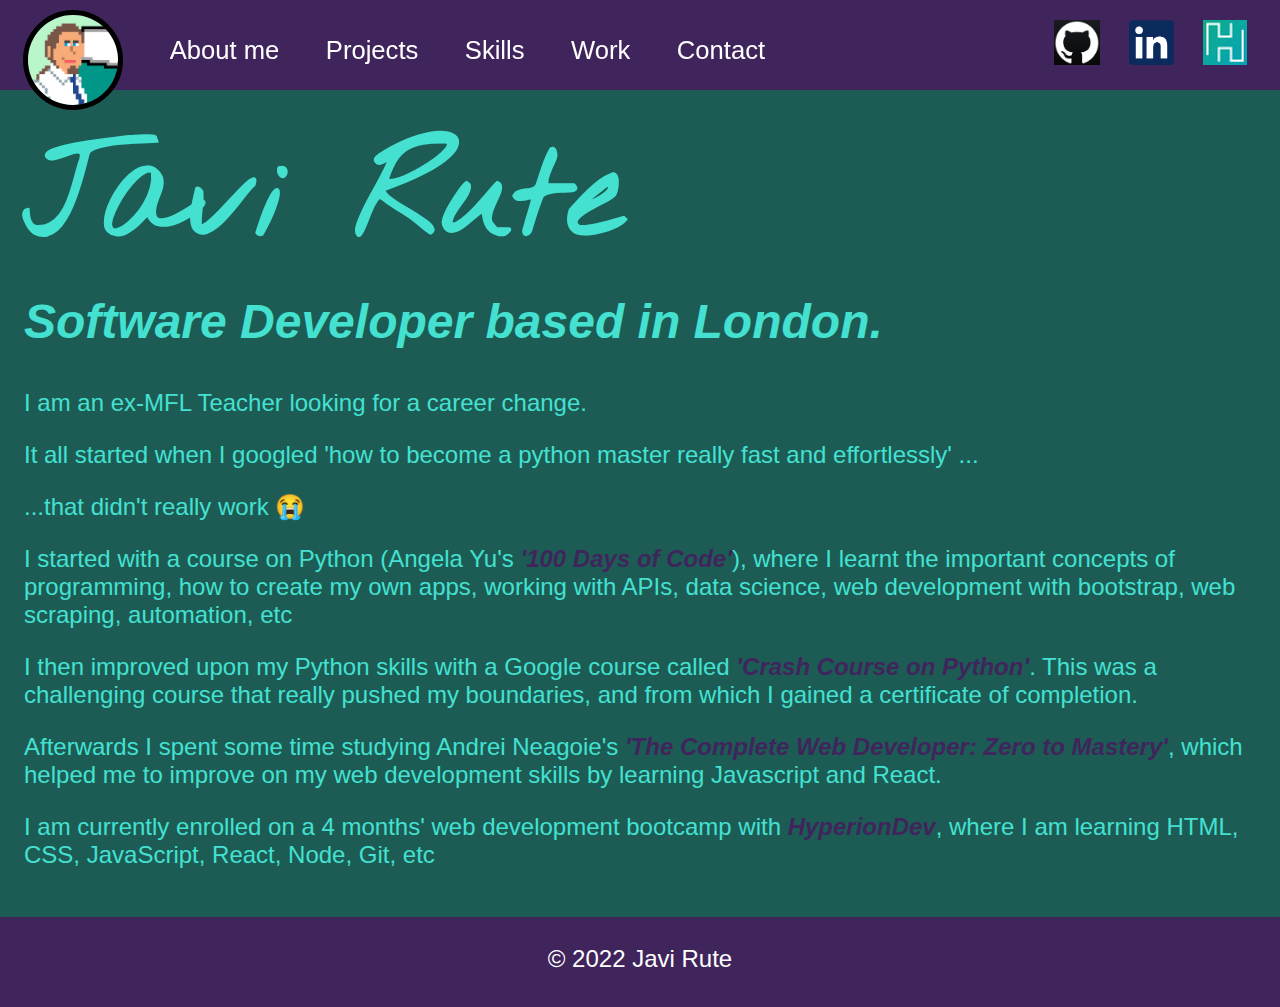
<file: index.html>
<!DOCTYPE html>
<html lang="en">
<head>
    <meta charset="UTF-8">
    <meta http-equiv="X-UA-Compatible" content="IE=edge">
    <meta name="viewport" content="width=device-width, initial-scale=1.0">
    <title>Javi Rute</title>
    <link rel="stylesheet" href="style/style.css">
    <link rel="shortcut icon" href="images/jackson.ico" type="image/x-icon">
    <link href="https://fonts.googleapis.com/css2?family=Merriweather&family=Montserrat&family=Nothing+You+Could+Do&display=swap"
          rel="stylesheet">
</head>
<body>
    <div class="table">
        <div class="column1">
            <div class="col col1"><img class="jrr container" src="images/jrr_8bit.jpg" alt="javi rute pixelart"></div>
            <div class="col col2"><a class="nav_button" rel="" href="index.html">About me</a></div>
            <div class="col col3"><a class="nav_button" rel="" href="projects.html">Projects  </a></div>
            <div class="col col4"><a class="nav_button" rel="" href="skills.html">Skills  </a></div>
            <div class="col col5"><a class="nav_button" rel="" href="work.html">Work  </a></div>
            <div class="col col6"><a class="nav_button" rel="" href="contact.html">Contact  </a></div>
            <div class="col col7">
                <a href="https://github.com/JaviRute"><img class="link_icon" src="images/GitHub-logo.png" alt="github logo"></a>
                <a  href="https://www.linkedin.com/in/javi-rute-1099b2245/"><img class="link_icon" src="images/linkedin-logo.png" alt="linkedin logo"></a>
                <a href="https://www.hyperiondev.com/portfolio/101528/"><img class="link_icon" src="images/hyperiondev.png" alt="hyperiondev logo"></a>
            </div>
        </div>

        <div class="empty_div"></div>

        <div class="column2">
            <h1>Javi Rute</h1>
            <h2>Software Developer based in London.</h2>
            <p>I am an ex-MFL Teacher looking for a career change.</p>
            <p>It all started when I googled 'how to become a python master really fast and effortlessly' ...</p>
            <p>...that didn't really work 😭</p>
            <p>I started with a course on Python (Angela Yu's <a class="hyper" href="https://www.udemy.com/course/100-days-of-code/">'100 Days of Code'</a>), where I learnt the important concepts of programming, 
                how to create my own apps, working with APIs, data science, web development with bootstrap, web scraping, automation, etc</p>
            <p>I then improved upon my Python skills with a Google course called <a class="hyper" href="https://gb.coursera.org/learn/python-crash-course">'Crash Course on Python'</a>. 
                This was a challenging course that really pushed my boundaries, and from which I gained a certificate of completion.</p>
            <p>Afterwards I spent some time studying Andrei Neagoie's <a class="hyper" href="https://www.udemy.com/course/the-complete-web-developer-zero-to-mastery/">'The Complete Web Developer: Zero to Mastery'</a>, 
                which helped me to improve on my web development skills by learning Javascript and React.</p>
            <p>I am currently enrolled on a 4 months' web development bootcamp with <a class="hyper" href="https://www.hyperiondev.com/">HyperionDev</a>, where I am learning HTML, CSS, JavaScript, React,  Node, Git, etc</p>
        </div>
    </div>

    <div class="bottom-container">
        <p>© 2022 Javi Rute</p>
    </div>
    
</body>
</html>
</file>
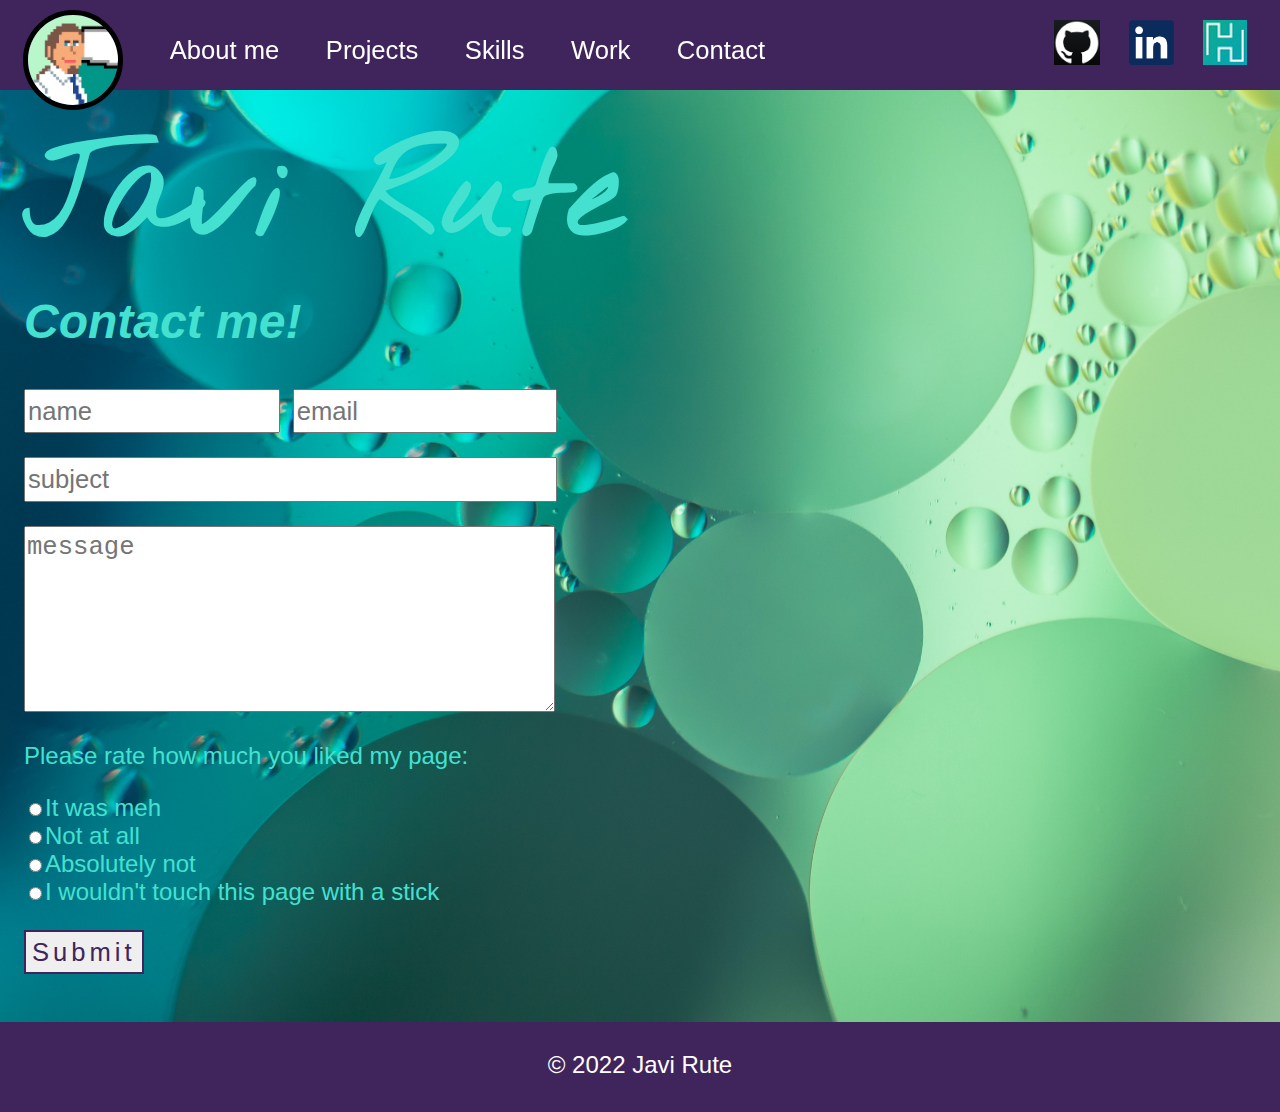
<file: contact.html>
<!DOCTYPE html>
<html lang="en">
<head>
    <meta charset="UTF-8">
    <meta http-equiv="X-UA-Compatible" content="IE=edge">
    <meta name="viewport" content="width=device-width, initial-scale=1.0">
    <title>Contact</title>
    <link rel="stylesheet" href="style/style.css">
    <link rel="shortcut icon" href="images/jackson.ico" type="image/x-icon">
    <link href="https://fonts.googleapis.com/css2?family=Merriweather&family=Montserrat&family=Nothing+You+Could+Do&display=swap"
          rel="stylesheet">
</head>
<body class="drops">
    <div class="table">
        <div class="column1">
            <div class="col col1"><img class="jrr container" src="images/jrr_8bit.jpg" alt="javi rute pixelart"></div>
            <div class="col col2"><a class="nav_button" rel="" href="index.html">About me</a></div>
            <div class="col col3"><a class="nav_button" rel="" href="projects.html">Projects  </a></div>
            <div class="col col4"><a class="nav_button" rel="" href="skills.html">Skills  </a></div>
            <div class="col col5"><a class="nav_button" rel="" href="work.html">Work  </a></div>
            <div class="col col6"><a class="nav_button" rel="" href="contact.html">Contact  </a></div>
            <div class="col col7">
                <a href="https://github.com/JaviRute"><img class="link_icon" src="images/GitHub-logo.png" alt="github logo"></a>
                <a  href="https://www.linkedin.com/in/javi-rute-1099b2245/"><img class="link_icon" src="images/linkedin-logo.png" alt="linkedin logo"></a>
                <a href="https://www.hyperiondev.com/portfolio/101528/"><img class="link_icon" src="images/hyperiondev.png" alt="hyperiondev logo"></a>
            </div>
        </div>

        <div class="empty_div"></div>

        <div class="column2">
            <h1>Javi Rute</h1>
            <h2>Contact me!</h2>

            <form>
                <p><input class="name" placeholder="name" type="text"></p>
                <p><input class="email" placeholder="email" type="email"></p>
                <p><input class="subject" placeholder="subject" type="text"></p>
                <p><textarea class="message" placeholder="message"></textarea></p>
                <p>Please rate how much you liked my page:</p>
                <input type="radio" name="rating" value="1">It was meh<br>
                <input type="radio" name="rating" value="2">Not at all<br>
                <input type="radio" name="rating" value="3">Absolutely not<br>
                <input type="radio" name="rating" value="4">I wouldn't touch this page with a stick<br>
                <p><input class="submit" type="submit" action="mailto:jrute@live.com"></p>
            </form>

        </div>
    </div>
    <div class="bottom-container">
        <p class="foot">© 2022 Javi Rute</p>
    </div>
</body>
</html>
</file>
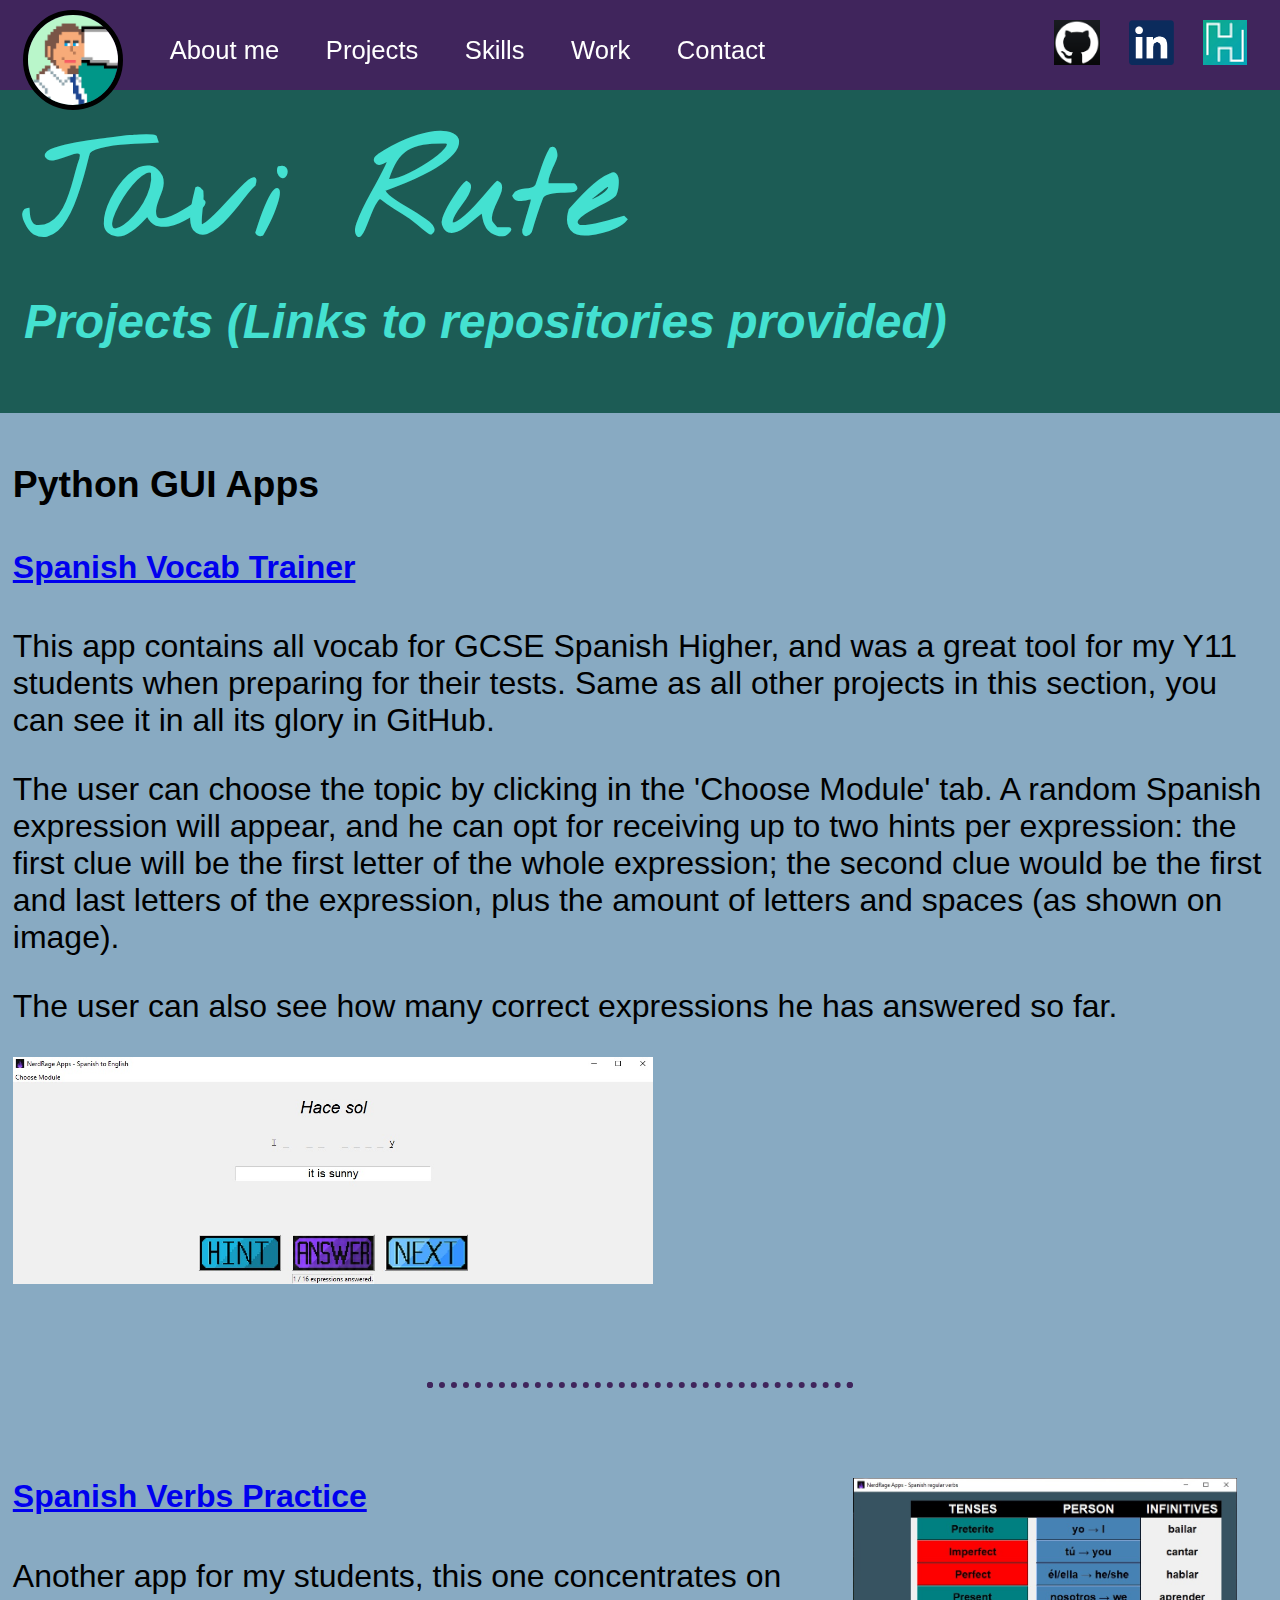
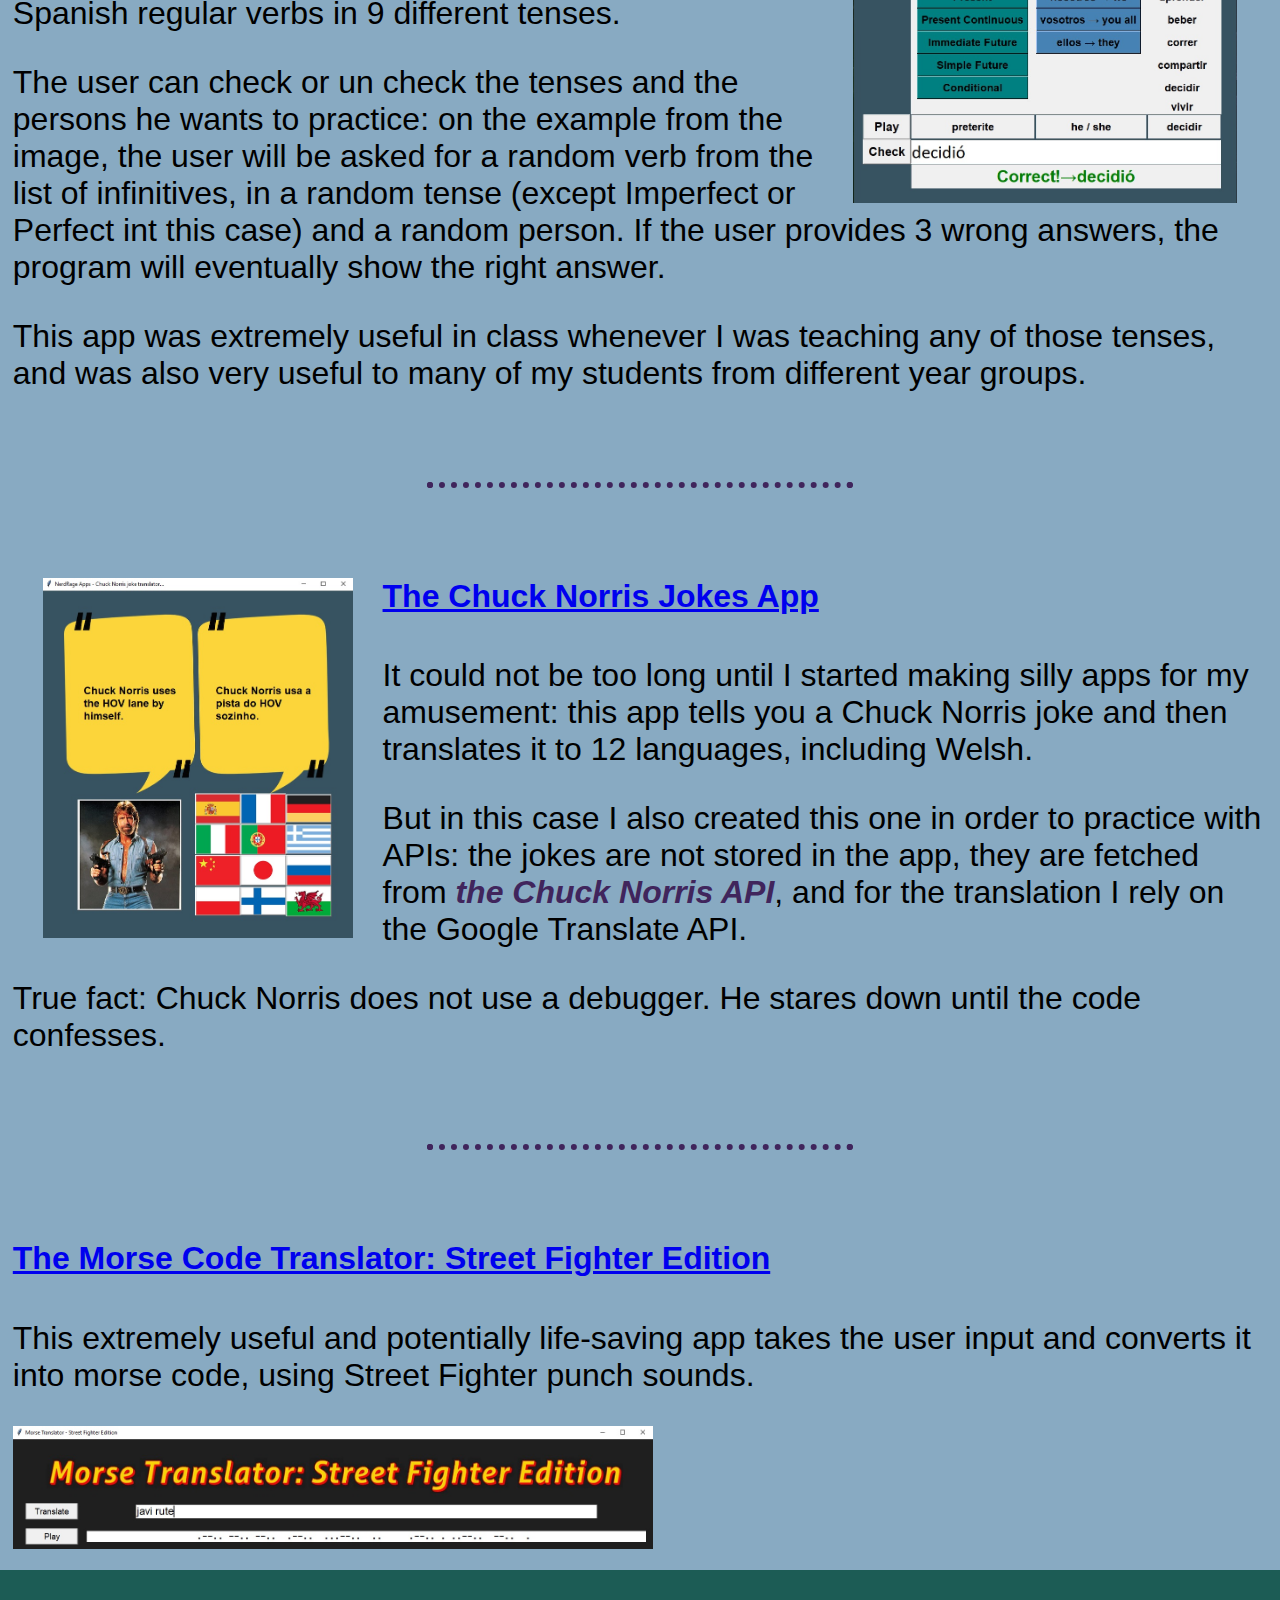
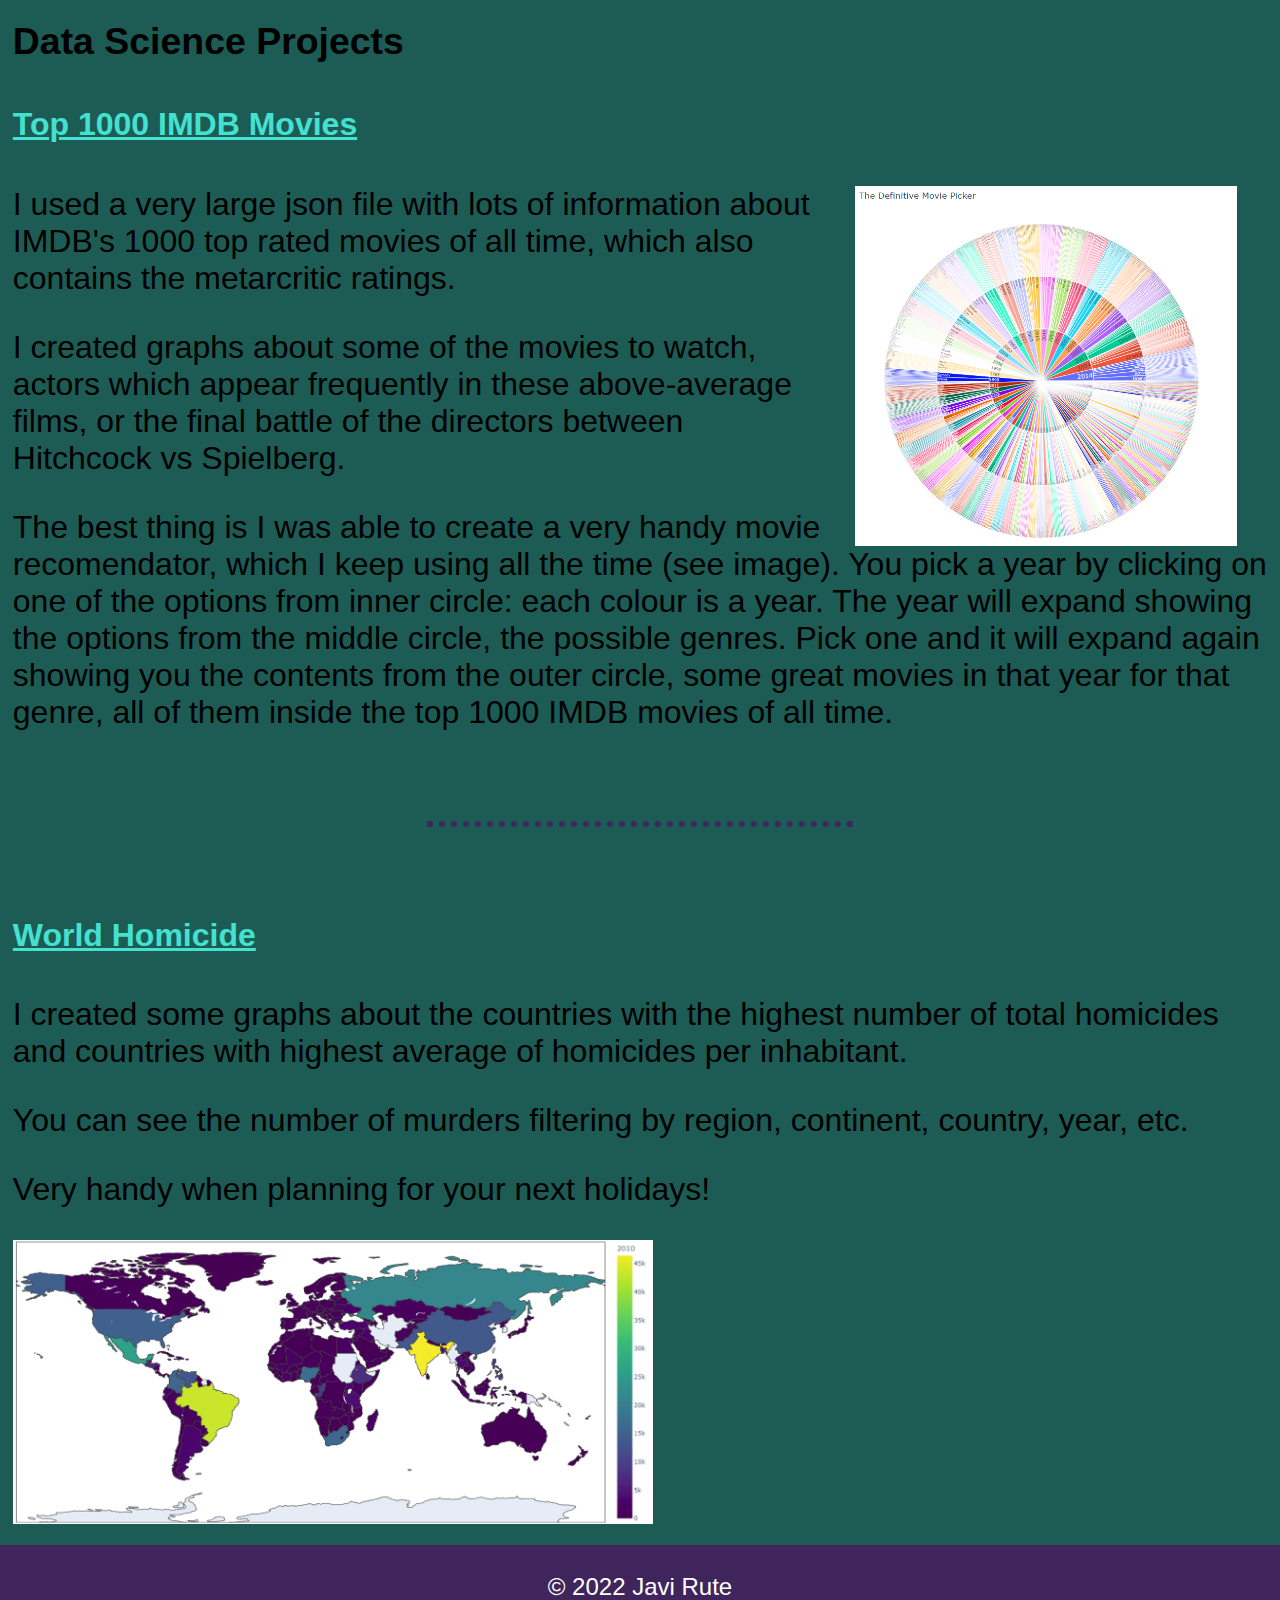
<file: projects.html>
<!DOCTYPE html>
<html lang="en">
<head>
    <meta charset="UTF-8">
    <meta http-equiv="X-UA-Compatible" content="IE=edge">
    <meta name="viewport" content="width=device-width, initial-scale=1.0">
    <title>Projects</title>
    <link rel="stylesheet" href="style/style.css">
    <link rel="shortcut icon" href="images/jackson.ico" type="image/x-icon">
    <link href="https://fonts.googleapis.com/css2?family=Merriweather&family=Montserrat&family=Nothing+You+Could+Do&display=swap"
          rel="stylesheet">
</head>
<body>
    <div class="table">
        <div class="column1">
            <div class="col col1"><img class="jrr container" src="images/jrr_8bit.jpg" alt="javi rute pixelart"></div>
            <div class="col col2"><a class="nav_button" rel="" href="index.html">About me</a></div>
            <div class="col col3"><a class="nav_button" rel="" href="projects.html">Projects  </a></div>
            <div class="col col4"><a class="nav_button" rel="" href="skills.html">Skills  </a></div>
            <div class="col col5"><a class="nav_button" rel="" href="work.html">Work  </a></div>
            <div class="col col6"><a class="nav_button" rel="" href="contact.html">Contact  </a></div>
            <div class="col col7">
                <a href="https://github.com/JaviRute"><img class="link_icon" src="images/GitHub-logo.png" alt="github logo"></a>
                <a  href="https://www.linkedin.com/in/javi-rute-1099b2245/"><img class="link_icon" src="images/linkedin-logo.png" alt="linkedin logo"></a>
                <a href="https://www.hyperiondev.com/portfolio/101528/"><img class="link_icon" src="images/hyperiondev.png" alt="hyperiondev logo"></a>
            </div>
        </div>

        <div class="empty_div"></div>

        <div class="column2">
            <h1>Javi Rute</h1>
            <h2>Projects (Links to repositories provided)</h2>
        </div>
    </div>
    <div class="silver">
        <div class="projects_list">
            <h3>Python GUI Apps</h3>
            <div class="project_grid">
                <h4><a href="https://github.com/JaviRute/Spanish-vocab-trainer">Spanish Vocab Trainer</a></h4>
                <p>This app contains all vocab for GCSE Spanish Higher, and was a great tool for my Y11 students when preparing for their tests.
                    Same as all other projects in this section, you can see it in all its glory in GitHub.</p>
                <p>The user can choose the topic by clicking in the 'Choose Module' tab. 
                    A random Spanish expression will appear, and he can opt for receiving up to two hints per expression: the first clue will be the first letter of the whole expression; the second clue would be the first and last letters of the expression, plus the amount of letters and spaces (as shown on image).</p>
                <p>The user can also see how many correct expressions he has answered so far.</p>
                <img class="long_image" src="images/spanish1.jpg" alt="spanish vocab app">
            </div>
            <hr>
            <div class>
                <img class="square_image" src="images/spanish2.jpg"  alt="spanish verbs app">
                <a href="https://github.com/JaviRute/Spanish-verbs-practice"><h4>Spanish Verbs Practice</h4></a>
                <p>Another app for my students, this one concentrates on Spanish regular verbs in 9 different tenses.</p>
                <p>The user can check or un check the tenses and the persons he wants to practice: on the example from the image, the user will be asked for a random verb from the list of infinitives, in a random tense (except Imperfect or Perfect int this case) and a random person. If the user provides 3 wrong answers, the program will eventually show the right answer.</p>
                <p>This app was extremely useful in class whenever I was teaching any of those tenses, and was also very useful to many of my students from different year groups.</p>

            </div>
            <hr>
            <div class="project_grid">
                <img class="square_image img_square_left" src="images/chuck.jpg" alt="chuck norris app">
                <a href="https://github.com/JaviRute/Chuck-Norris-jokes-app"><h4>The Chuck Norris Jokes App</h4></a>
                <p>It could not be too long until I started making silly apps for my amusement: this app tells you a Chuck Norris joke and then translates it to 12 languages, including Welsh.</p>
                <p>But in this case I also created this one in order to practice with APIs: the jokes are not stored in the app, they are fetched from <a class="hyper" href="https://api.chucknorris.io/">the Chuck Norris API</a>, and for the translation I rely on the Google Translate API.</p>
                <p>True fact: Chuck Norris does not use a debugger. He stares down until the code confesses.</p>
                
            </div>
            <hr>
            <div class="project_grid">
                <a href="https://github.com/JaviRute/Morse_code_translator_Street_Fighter_Edition"><h4>The Morse Code Translator: Street Fighter Edition</h4></a>
                <p>This extremely useful and potentially life-saving app takes the user input and converts it into morse code, using Street Fighter punch sounds.</p>
                <img class="long_image" src="images/morse.jpg" alt="morse code translator app">
            </div>
            
        </div>
    </div>
    <div>
        <div class="projects_list">
            <h3>Data Science Projects</h3>
            <div class="project_grid">
                <h4><a class="hyper_project" href="https://github.com/JaviRute/top_1000_movies-data_science_project">Top 1000 IMDB Movies</a></h4>
                <img class="square_image" src="images/movie.jpg"  alt="movies data science">
                <p>I used a very large json file with lots of information about IMDB's 1000 top rated movies of all time, which also contains the metarcritic ratings.</p>
                <p>I created graphs about some of the movies to watch, actors which appear frequently in these above-average films, or the final battle of the directors between Hitchcock vs Spielberg.</p>
                <p>The best thing is I was able to create a very handy movie recomendator, which I keep using all the time (see image). 
                    You pick a year by clicking on one of the options from inner circle: each colour is a year. The year will expand showing the options from the middle circle, 
                    the possible genres. Pick one and it will expand again showing you the contents from the outer circle, some great movies in that year for that genre, 
                    all of them inside the top 1000 IMDB movies of all time.</p>
            </div>
            <hr>
            <div class="project_grid">
                <h4><a class="hyper_project" href="https://github.com/JaviRute/world_homicide-data_science_project-">World Homicide</a></h4>
                <p>I created some graphs about the countries with the highest number of total homicides and countries with highest average of homicides per inhabitant.</p>
                <p>You can see the number of murders filtering by region, continent, country, year, etc.</p>
                <p>Very handy when planning for your next holidays!</p>
                <img class="long_image" src="images/homicide.jpg"  alt="world homicide graph">
            </div>
        </div>
    </div>

    <div class="bottom-container">
        <p>© 2022 Javi Rute</p>
    </div>
    
</body>
</html>
</file>
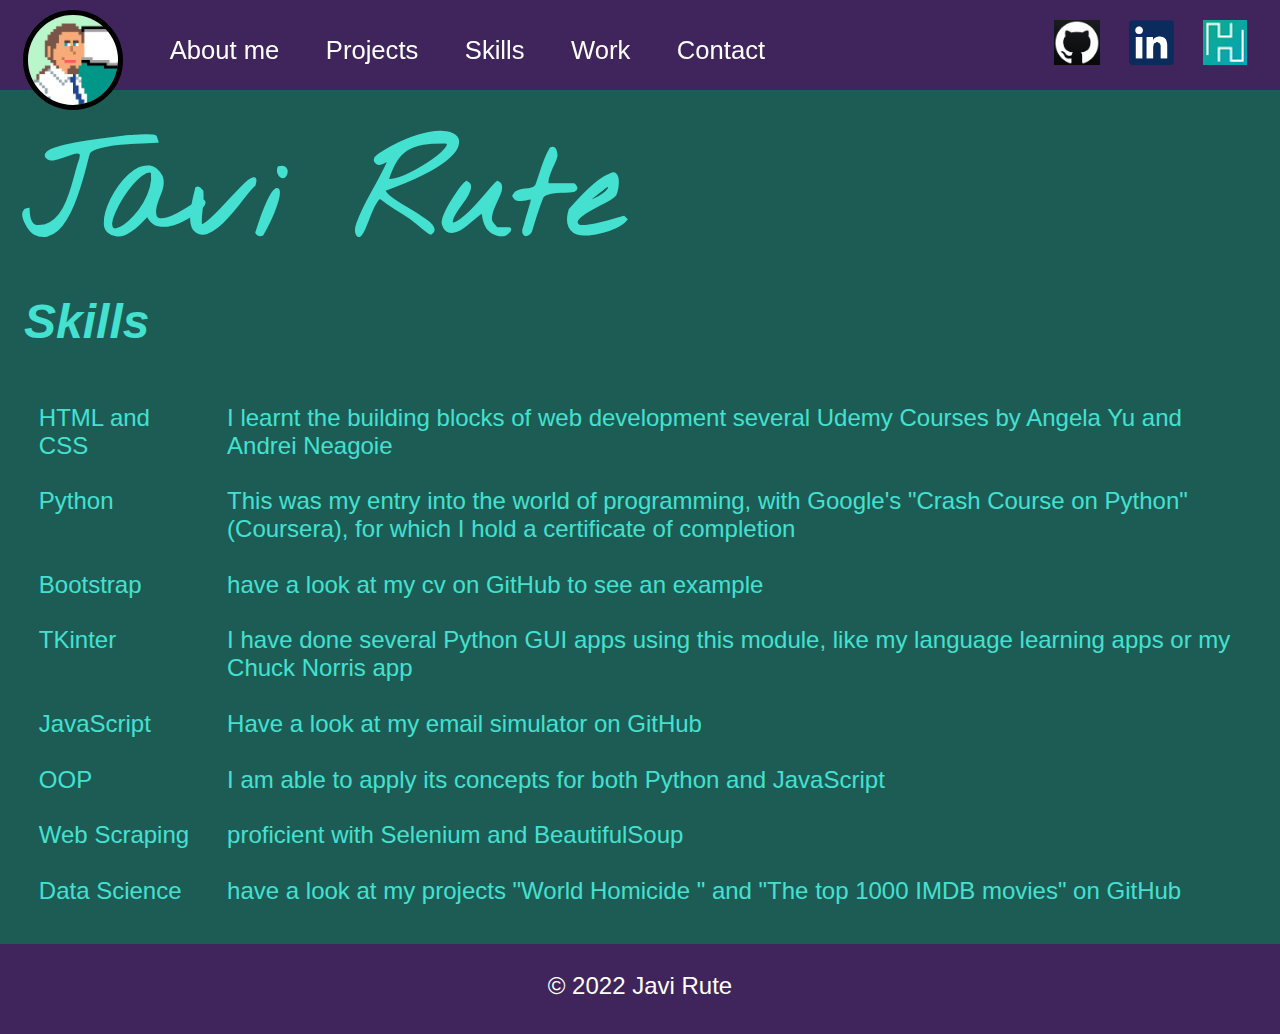
<file: skills.html>
<!DOCTYPE html>
<html lang="en">
<head>
    <meta charset="UTF-8">
    <meta http-equiv="X-UA-Compatible" content="IE=edge">
    <meta name="viewport" content="width=device-width, initial-scale=1.0">
    <title>Skills</title>
    <link rel="stylesheet" href="style/style.css">
    <link rel="shortcut icon" href="images/jackson.ico" type="image/x-icon">
    <link href="https://fonts.googleapis.com/css2?family=Merriweather&family=Montserrat&family=Nothing+You+Could+Do&display=swap"
          rel="stylesheet">
</head>
<body>
    <div class="table">
        <div class="column1">
            <div class="col col1"><img class="jrr container" src="images/jrr_8bit.jpg" alt="javi rute pixelart"></div>
            <div class="col col2"><a class="nav_button" rel="" href="index.html">About me</a></div>
            <div class="col col3"><a class="nav_button" rel="" href="projects.html">Projects  </a></div>
            <div class="col col4"><a class="nav_button" rel="" href="skills.html">Skills  </a></div>
            <div class="col col5"><a class="nav_button" rel="" href="work.html">Work  </a></div>
            <div class="col col6"><a class="nav_button" rel="" href="contact.html">Contact  </a></div>
            <div class="col col7">
                <a href="https://github.com/JaviRute"><img class="link_icon" src="images/GitHub-logo.png" alt="github logo"></a>
                <a  href="https://www.linkedin.com/in/javi-rute-1099b2245/"><img class="link_icon" src="images/linkedin-logo.png" alt="linkedin logo"></a>
                <a href="https://www.hyperiondev.com/portfolio/101528/"><img class="link_icon" src="images/hyperiondev.png" alt="hyperiondev logo"></a>
            </div>
        </div>

        <div class="empty_div"></div>

        <div class="column2">
            <h1>Javi Rute</h1>
            <h2>Skills</h2>
            <table>
                <tr>
                    <td class="lateral">HTML and CSS</td>
                    <td>I learnt the building blocks of web development several Udemy Courses by Angela Yu and Andrei Neagoie</td>
                </tr>
                <tr>
                    <td class="lateral">Python</td>
                    <td>This was my entry into the world of programming, with Google's "Crash Course on Python" (Coursera), for which I hold a certificate of completion</td>
                </tr>
                <tr>
                    <td class="lateral">Bootstrap</td>
                    <td>have a look at my cv on GitHub to see an example</td>
                </tr>
                <tr>
                    <td class="lateral">TKinter</td>
                    <td>I have done several Python GUI apps using this module, like my language learning apps or my Chuck Norris app</td>
                </tr>
                <tr>
                    <td class="lateral">JavaScript</td>
                    <td>Have a look at my email simulator on GitHub</td>
                </tr>
                <tr>
                    <td class="lateral">OOP</td>
                    <td>I am able to apply its concepts for both Python and JavaScript</td>
                </tr>
                <tr>
                    <td class="lateral">Web Scraping</td>
                    <td>proficient with Selenium and BeautifulSoup</td>
                </tr>
                <tr>
                    <td class="lateral"> Data Science</td>
                    <td>have a look at my projects "World Homicide " and "The top 1000 IMDB movies" on GitHub</td>
                </tr>
            </table>

        </div>
    </div>
    <div class="bottom-container">
        <p>© 2022 Javi Rute</p>
    </div>
</body>
</html>
</file>
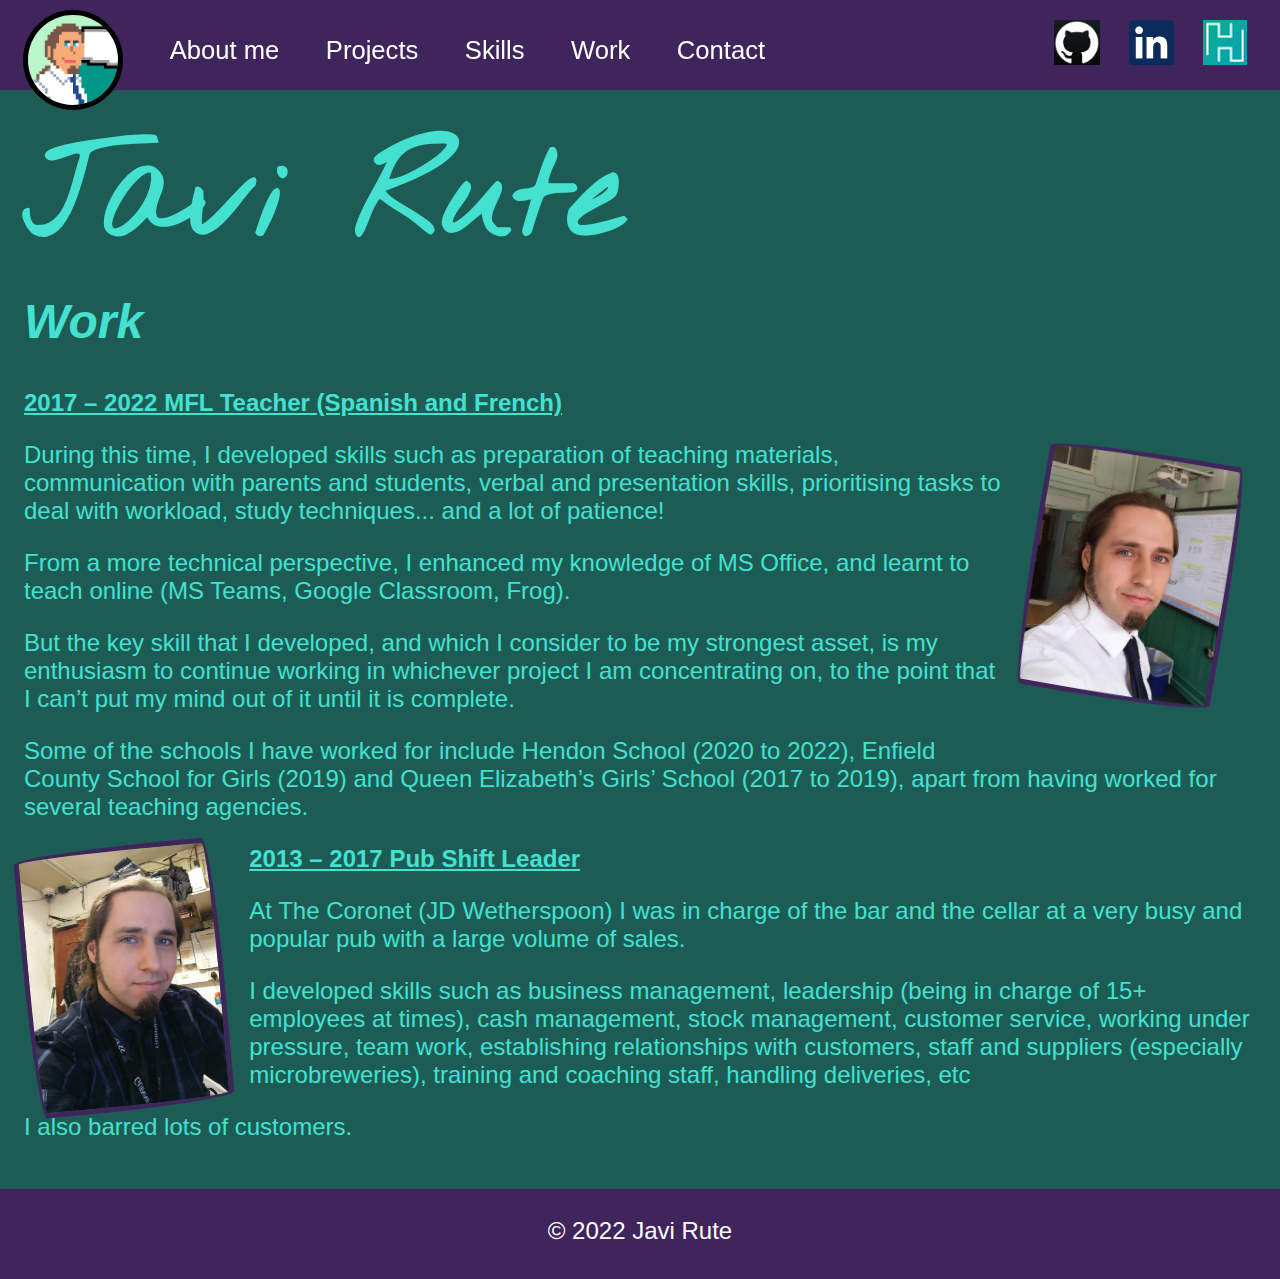
<file: work.html>
<!DOCTYPE html>
<html lang="en">
<head>
    <meta charset="UTF-8">
    <meta http-equiv="X-UA-Compatible" content="IE=edge">
    <meta name="viewport" content="width=device-width, initial-scale=1.0">
    <title>Work</title>
    <link rel="stylesheet" href="style/style.css">
    <link rel="shortcut icon" href="images/jackson.ico" type="image/x-icon">
    <link href="https://fonts.googleapis.com/css2?family=Merriweather&family=Montserrat&family=Nothing+You+Could+Do&display=swap"
          rel="stylesheet">
</head>
<body>
    <div class="table">
        <div class="column1">
            <div class="col col1"><img class="jrr container" src="images/jrr_8bit.jpg" alt="javi rute pixelart"></div>
            <div class="col col2"><a class="nav_button" rel="" href="index.html">About me</a></div>
            <div class="col col3"><a class="nav_button" rel="" href="projects.html">Projects  </a></div>
            <div class="col col4"><a class="nav_button" rel="" href="skills.html">Skills  </a></div>
            <div class="col col5"><a class="nav_button" rel="" href="work.html">Work  </a></div>
            <div class="col col6"><a class="nav_button" rel="" href="contact.html">Contact  </a></div>
            <div class="col col7">
                <a href="https://github.com/JaviRute"><img class="link_icon" src="images/GitHub-logo.png" alt="github logo"></a>
                <a  href="https://www.linkedin.com/in/javi-rute-1099b2245/"><img class="link_icon" src="images/linkedin-logo.png" alt="linkedin logo"></a>
                <a href="https://www.hyperiondev.com/portfolio/101528/"><img class="link_icon" src="images/hyperiondev.png" alt="hyperiondev logo"></a>
            </div>
        </div>

        <div class="empty_div"></div>

        <div class="column2">
            <h1>Javi Rute</h1>
            <h2>Work</h2>
                    
            <div class="job1">
                <img class="img_work" src="images/school.jpg" alt="teacher at school">
                <p class="job">2017 – 2022 MFL Teacher (Spanish and French)</p>
                <p>During this time, I developed skills such as preparation of teaching materials, communication with parents and students, verbal and presentation skills, prioritising tasks to deal with workload, study techniques... and a lot of patience!</p> 
                <p>From a more technical perspective, I enhanced my knowledge of MS Office, and learnt to teach online (MS Teams, Google Classroom, Frog).</p>
                <p>But the key skill that I developed, and which I consider to be my strongest asset, is my enthusiasm to continue working in whichever project I am concentrating on, to the point that I can’t put my mind out of it until it is complete.</p>
                <p>Some of the schools I have worked for include Hendon School (2020 to 2022), Enfield County School for Girls (2019) and Queen Elizabeth’s Girls’ School (2017 to 2019), apart from having worked for several teaching agencies.</p>
                
            </div>
            
            <div>
                <img class="img_work img_left" src="images/pub.jpg" alt="pub office">
                <p class="job">2013 – 2017 Pub Shift Leader</p>
                <p>At The Coronet (JD Wetherspoon) I was in charge of the bar and the cellar at a very busy and popular pub with a large volume of sales. </p> 
                <p>I developed skills such as business management, leadership (being in charge of 15+ employees at times), cash management, stock management, customer service, working under pressure, team work, establishing relationships with customers, staff and suppliers (especially microbreweries), training  and coaching staff, handling deliveries, etc</p>
                <p>I also barred lots of customers.</p>
            </div>

        </div>
    </div>
    <div class="bottom-container">
        <p>© 2022 Javi Rute</p>
    </div>
</body>
</html>
</file>
<file: style/style.css>
body {
    background-color: #1C5C55;
    margin: 0;
    font-family: 'Gill Sans', 'Gill Sans MT', Calibri, 'Trebuchet MS', sans-serif;
    font-size: 2rem;
    display: grid;

}

.table {
    display: grid;
}

/* -------------------row 1 (navbar)------------------- */

.column1 {
    grid-row: 1;
    height: 10vh;
    border-right: 5px solid black;
    display: grid;
    flex-direction: column;
    align-items: center;
    text-align: center;
    background-color: #40255C;
    color: #44E1D1;
    position: fixed;
    top: 0px;
    width: 100vw;
}

/* ------------my image-------------- */
.jrr {
    max-height: 10vh;
    max-width: 10vw;
    border-radius: 50%;
    border: solid 5px black;
    align-self: center;
}

.row1 {
    height: 20vh;
    padding: 1vh;
    margin: 1vw;

}

.row {
    height: 10vh;
    border-top: 5px solid black;
    
}




.nav_button {
    font-size: 2vw;
    color:white;
    text-decoration: none;
}

.nav_button:hover {
    
    color:red;

}

.col {
    margin: auto;
    
    margin-top: 30px;
}

.col1 {
    grid-column: 1/2;
    margin-top: 10px;
}
.col2 {
    grid-column: 2/3;
}
.col3 {
    grid-column: 3/4;
}
.col4 {
    grid-column: 4/5;
}
.col5 {
    grid-column: 5/6;
}
.col6 {
    grid-column: 6/7;
}
.col7 {
    margin-top: 10px;
    grid-column: 12/13;
    height: 10vh;
}

/* ----------------------empty row------------------------------ */

.empty_row {
    height: 10vh;
    grid-row: 1;
    background-color: #40255C;
}


 /* ----------------Box with social media links------------------- */



.link_icon {
    height: 5vh;
    margin: 10px;
}

.link_icon:hover {
    border: 10px solid red;
    margin: 0;
    
}



/* ------------------row 2 (content)----------------- */

.column2 {
    color: #44E1D1;
    font-size: 1.5rem;
    padding: 1em;
}


h1 {
    font-family: 'Nothing you could do', cursive;
    font-size: 8rem;
    padding: 10vh 0 0 0;
    margin: 0;
    max-block-size: 20vh;
    margin-bottom: 1vh;
}

h2 {
    
    margin-top: 1vh;
    font-size: 3rem;
    font-style: italic;
}


.bottom-container {
    background-color: #40255C;
    color: white;
    text-align: center;
    height: 9vh;
    padding: 0.5vh 0 0.5vh;
    font-size: 1.5rem;
}

.hyper {
    text-decoration: none;
    color:#40255C ;
    font-style: italic;
    font-weight: bold;
    
}

/* ---------------------skills-------------------- */

li {
    list-style: none;
    line-height: 5vh;
}

td {
    min-width: 150px;
    padding: 1vw;
    vertical-align: top;
}

/* ---------------------work------------------------ */

.job {
    font-weight: bold;
    text-decoration: underline;
}

.img_work {
    max-width: 15vw;
    max-height: 20vw;
    float: right;
    margin: 0 30px 0 0;
    transform: rotate(10deg);
    margin:5% 2%;
    border-radius: 255px 15px 225px 15px/15px 225px 15px 255px;
    line-height:1.5em;
    border:solid 5px #40255C;
    
    
    
}

.img_left {
    float: left;
    transform: rotate(-5deg);
    margin: 0vh 2vw 0 0;
}



/* -----------------contact------------------- */

.drops {
    background-image: url("../images/background-contact.jpg");
    background-size: cover;
    background-repeat: no-repeat;
}

.name {
    float: left;
    display: block;
    position: relative;
    box-sizing: border-box;
    text-align: -webkit-match-parent;
    font-size: 1.6rem;
    line-height: 1.5;
    width: 20vw;
    min-width: 150px;
}

.email {
    font-size: 1.6rem;
    line-height: 1.5;
    writing-mode: horizontal-tb !important;
    display: inline-block;
    margin: 0 1vw;
    width: 20vw;
    min-width: 150px;
}

.subject {
    font-size: 1.6rem;
    line-height: 1.5;
    width: 41vw;
    min-width: 310px;
}

.message {
    font-size: 1.6rem;
    line-height: 1.5;
    width: 41vw;
    height: 20vh;
    min-width: 310px;
}

.submit {
    font-size: 1.6rem;
    line-height: 1.5;
    color: #40255C;
    letter-spacing: 4px;
    border: 2px solid #40255C
}

/*---------------------Projects-----------------------*/

hr {
    border: dotted #40255C 6px;
    border-bottom: none;
    width: 33%;
    margin-top: 10vh;
    margin-bottom: 10vh;
}

.silver {
    background-color: #88AAC2;
}

.projects_list {
    padding: 1vw;
}s

.project {
    padding: 0 100px;
}

.long_image {
    width: 50vw;
    min-width: 400px;
}

.square_image {
    max-width: 30vw;
    min-width: 250px;
    max-height: 40vh;
    float: right;
    margin: 0 30px;
}

.img_square_left {
    
    float: left;
}

.project p {
    font-size: 1.5rem;
}

.hyper_project {
    color: #44E1D1;
}




/* --------------------changes when screen has width of 700px-------------------- */

@media screen and (max-width: 701px) {
    h1 {
      font-size: 5rem;;
    }
    h2 {
        font-size: 2rem;;
    }
    .square_image {
        float: none;
    }
 }

 /* --------------------changes when screen has width of 400px-------------------- */

@media screen and (max-width: 701px) {
    h1 {
      font-size: 3rem;;
    }
 }
</file>
